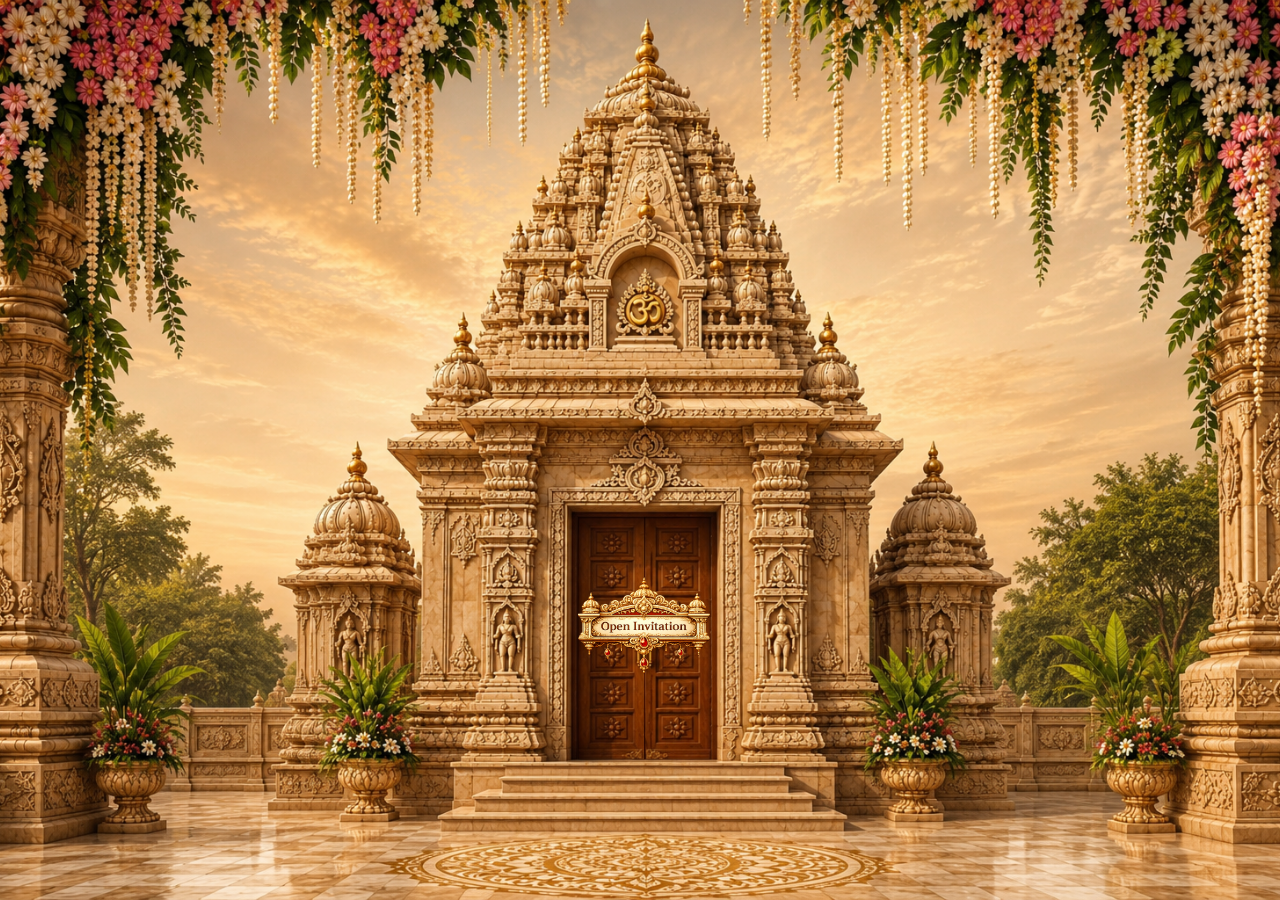
<file: index.html>
<!doctype html>
<html lang="en">
<head>
  <meta charset="utf-8">
  <meta name="viewport" content="width=device-width, initial-scale=1, viewport-fit=cover">
  <meta name="theme-color" content="#2b1208">
  <meta name="description" content="Save the Date - 30th August">

  <meta property="og:type" content="website">
  <meta property="og:title" content="Ashwin &amp; Dilu — Wedding Invitation">
  <meta property="og:description" content="Save the Date - 30th August">
  <meta property="og:image" content="/assets/og-image.png">
  <meta property="og:image:secure_url" content="/assets/og-image.png">
  <meta property="og:image:type" content="image/jpeg">
  <meta property="og:image:width" content="1200">
  <meta property="og:image:height" content="630">
  <meta property="og:image:alt" content="Wedding invitation for Ashwin and Dilu">
  <meta name="twitter:card" content="summary_large_image">
  <meta name="twitter:title" content="Ashwin &amp; Dilu — Wedding Invitation">
  <meta name="twitter:description" content="Save the Date - 30th August">
  <meta name="twitter:image" content="/assets/og-image.png">
  <meta name="twitter:image:alt" content="Wedding invitation for Ashwin and Dilu">

  <title>Ashwin &amp; Dilu — Wedding Invitation</title>
  <link rel="stylesheet" href="styles.css">
  <script src="script.js" defer></script>
</head>
<body class="is-loading">
  <div class="loading-screen" role="status" aria-live="polite" aria-label="Loading wedding invitation">
    <span class="lamp-flame" aria-hidden="true"></span>
  </div>

  <main class="wedding-app" id="weddingApp">
    <section class="temple-scene" id="templeScene" aria-label="Wedding invitation entrance">
      <!-- One 3:2 coordinate space keeps every layer aligned to the temple art. -->
      <div class="temple-artwork" id="templeArtwork">
        <div class="invitation-stage" id="invitationStage">
          <div class="invitation-stage-inner">
            <img
              src="./assets/Invitation Page.webp"
              alt="Wedding invitation for Ashwin and Dilu"
              class="invitation-image"
              id="invitationImage"
              width="5275"
              height="7035"
              decoding="async"
              tabindex="-1"
            >
          </div>
        </div>

        <div class="doorway" aria-hidden="true">
          <img
            src="./assets/weddin temple door left.png"
            alt=""
            class="temple-door temple-door-left"
            width="76"
            height="276"
            decoding="async"
            draggable="false"
          >
          <img
            src="./assets/weddin temple door right.png"
            alt=""
            class="temple-door temple-door-right"
            width="76"
            height="276"
            decoding="async"
            draggable="false"
          >
        </div>

        <img
          src="./assets/weddin temple.png"
          alt=""
          class="temple-background"
          width="1536"
          height="1024"
          decoding="async"
          aria-hidden="true"
          draggable="false"
        >

        <button
          class="open-invitation-button"
          id="openInvitationButton"
          type="button"
          aria-label="Open wedding invitation"
          disabled
        >
          <img
            src="./assets/open button.png"
            alt=""
            width="1536"
            height="1024"
            decoding="async"
            draggable="false"
          >
        </button>
      </div>
    </section>

    <audio id="doorAudio" src="./assets/Card BG.m4a" preload="auto" aria-hidden="true"></audio>
  </main>
</body>
</html>
</file>
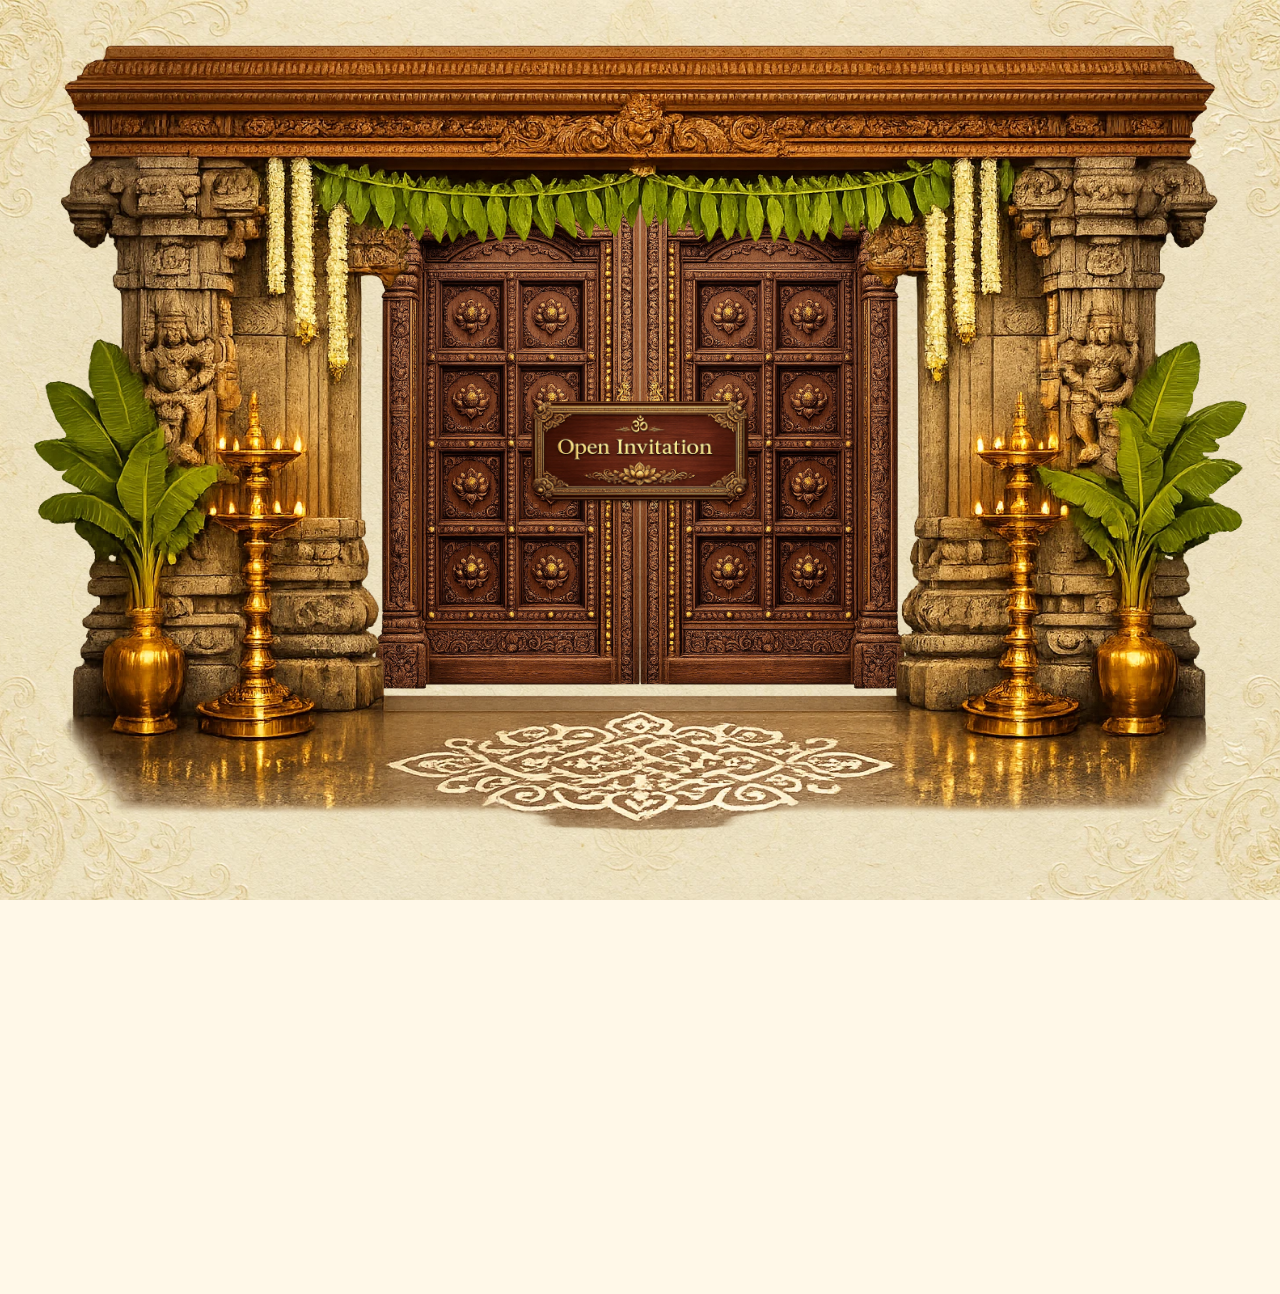
<file: Carf/wedding-invitation/index.html>
<!doctype html>
<html lang="en">
<head>
  <meta charset="utf-8">
  <meta name="viewport" content="width=device-width, initial-scale=1, viewport-fit=cover">
  <meta name="theme-color" content="#3e0912">
  <meta name="description" content="Save the Date - 30th August">

  <!-- Social sharing metadata. Replace the relative image URL with the final
       absolute production URL if your hosting platform requires one. -->
  <meta property="og:type" content="website">
  <meta property="og:title" content="Ashwin &amp; Dilu — Wedding Invitation">
  <meta property="og:description" content="Save the Date - 30th August">
  <meta property="og:image" content="assets/OG%20image.png">
  <meta property="og:image:type" content="image/png">
  <meta property="og:image:width" content="5000">
  <meta property="og:image:height" content="2625">
  <meta property="og:image:alt" content="Wedding invitation for Ashwin and Dilu">
  <meta name="twitter:card" content="summary_large_image">
  <meta name="twitter:title" content="Ashwin &amp; Dilu — Wedding Invitation">
  <meta name="twitter:description" content="Save the Date - 30th August">
  <meta name="twitter:image" content="assets/OG%20image.png">
  <meta name="twitter:image:alt" content="Wedding invitation for Ashwin and Dilu">

  <title>Wedding Invitation</title>
  <link rel="stylesheet" href="styles.css">
  <script src="script.js" defer></script>
</head>
<body class="is-loading">
  <div class="loading-screen" role="status" aria-live="polite" aria-label="Loading wedding invitation">
    <span class="lamp-flame" aria-hidden="true"></span>
  </div>

  <!-- Starts from the invitation button and plays once; no loop or controls. -->
  <audio id="background-music" src="assets/Card%20BG.m4a" preload="auto" aria-hidden="true"></audio>

  <main class="wedding-experience" id="wedding-experience">
    <section class="opening-scene" aria-label="Temple entrance">
      <div class="temple" aria-hidden="true">
        <div class="invitation-preview"></div>

        <picture class="door left-door">
          <source media="(max-width: 768px)" srcset="assets/left-door-mobile.webp">
          <img src="assets/left-door-desktop.webp" alt="" draggable="false">
        </picture>

        <picture class="door right-door">
          <source media="(max-width: 768px)" srcset="assets/right-door-mobile.webp">
          <img src="assets/right-door-desktop.webp" alt="" draggable="false">
        </picture>

        <picture class="temple-frame">
          <source media="(max-width: 768px)" srcset="assets/temple-frame-mobile.webp">
          <img src="assets/temple-frame-desktop.webp" alt="" draggable="false">
        </picture>
      </div>

      <button class="open-button" type="button" aria-label="Open wedding invitation" disabled>
        <img src="assets/open-invitation-button.webp" alt="" draggable="false">
      </button>
    </section>

    <section class="invitation" id="invitation" tabindex="-1" aria-label="Wedding invitation">
      <div class="invitation-pages">
        <!-- Add or remove page figures here. Keep them in invitation order.
             Copy this figure, increment the filename/alt text, and use
             loading="lazy" on every page after the first. -->
        <figure class="invitation-page">
          <img src="assets/invitation-pages/page-1.webp" alt="Wedding invitation, page 1" width="1170" height="3330" decoding="async" fetchpriority="high">
        </figure>
      </div>

      <!-- Replace this file at the same path, or update href when changing the PDF. -->
      <a class="download-button" href="assets/wedding-invitation.pdf" download>Download Invitation</a>
    </section>
  </main>
</body>
</html>
</file>
<file: styles.css>
:root {
  --ivory: #fff6df;
  --gold: #d7a53d;
  --deep-brown: #1b0b05;
  --door-duration: 2000ms; /* Keep in sync with script.js. */
  --zoom-duration: 950ms;
  --cinematic-ease: cubic-bezier(0.65, 0, 0.35, 1);
}

*,
*::before,
*::after {
  box-sizing: border-box;
}

html,
body {
  width: 100%;
  min-width: 320px;
  min-height: 100%;
  margin: 0;
  overflow: hidden;
  background: var(--deep-brown);
}

body {
  color: var(--ivory);
  font-family: Georgia, "Times New Roman", serif;
  -webkit-tap-highlight-color: transparent;
}

button {
  font: inherit;
}

.loading-screen {
  position: fixed;
  z-index: 100;
  inset: 0;
  display: grid;
  place-items: center;
  background: #fff7e7;
  opacity: 1;
  visibility: visible;
  transition: opacity 420ms ease, visibility 420ms ease;
}

body.is-ready .loading-screen {
  opacity: 0;
  visibility: hidden;
  pointer-events: none;
}

.lamp-flame {
  width: 18px;
  height: 30px;
  border-radius: 72% 28% 68% 32% / 72% 34% 66% 28%;
  background: #d98219;
  box-shadow: 0 0 17px 4px rgb(217 130 25 / 32%);
  transform: rotate(45deg);
  animation: lampFlame 850ms ease-in-out infinite alternate;
}

.wedding-app,
.temple-scene {
  width: 100vw;
  height: 100vh;
  min-height: 100vh;
  height: 100dvh;
  min-height: 100dvh;
  overflow: hidden;
}

.wedding-app {
  position: relative;
  opacity: 0;
  transition: opacity 420ms ease;
}

body.is-ready .wedding-app {
  opacity: 1;
}

.temple-scene {
  position: relative;
  padding-top: env(safe-area-inset-top);
  padding-right: env(safe-area-inset-right);
  padding-bottom: env(safe-area-inset-bottom);
  padding-left: env(safe-area-inset-left);
  /* background: #fbebd9; */
  background: #241006;
  isolation: isolate;
}

/*
 * The single temple asset is 1536×1024 (3:2). Its height always follows the
 * viewport, so the image, doorway, doors, and button scale as one composition.
 * Narrow screens naturally crop only the artwork's outer left/right edges.
 */
.temple-artwork {
  position: absolute;
  z-index: 1;
  top: 50%;
  left: 50%;
  width: 150vh;
  height: 100vh;
  width: 150dvh;
  height: 100dvh;
  overflow: visible;
  transform: translate(-50%, -50%);
  transform-origin: center;
  transition: filter 750ms ease, transform 900ms var(--cinematic-ease);
}

.temple-background {
  position: absolute;
  z-index: 4;
  inset: 0;
  width: 100%;
  height: 100%;
  display: block;
  object-fit: contain;
  pointer-events: none;
  user-select: none;
}

/*
 * Doorway coordinates measured from weddin temple.png's transparent opening:
 * x=697, y=588, width=152, height=276 on a 1536×1024 canvas.
 * Fine-tune only these four values if the temple artwork is ever replaced.
 */
.temple-artwork {
  --doorway-left: 45.377604%;
  --doorway-top: 57.421875%;
  --doorway-width: 9.895833%;
  --doorway-height: 26.953125%;
  --button-left: 50.325521%; /* Exact horizontal centre of the doorway. */
  --button-top: 70.898438%; /* Exact vertical centre of the doorway. */
}

.doorway,
.invitation-stage {
  position: absolute;
  top: var(--doorway-top);
  left: var(--doorway-left);
  width: var(--doorway-width);
  height: var(--doorway-height);
}

.doorway {
  z-index: 3;
  overflow: visible;
  perspective: 1600px;
  transform-style: preserve-3d;
  transition: filter 750ms ease;
}

.temple-door {
  position: absolute;
  top: 0;
  width: 50%;
  height: 100%;
  display: block;
  object-fit: fill;
  backface-visibility: hidden;
  will-change: transform, filter, opacity;
  transition:
    transform var(--door-duration) var(--cinematic-ease),
    filter var(--door-duration) ease,
    opacity 180ms ease;
  user-select: none;
}

.temple-door-left {
  left: 0;
  transform-origin: left center;
}

.temple-door-right {
  right: 0;
  transform-origin: right center;
}

.invitation-stage {
  z-index: 2;
  display: flex;
  align-items: center;
  justify-content: center;
  overflow: hidden;
  background: #fbebd9;
    /* background: #321003; */
  opacity: 0;
  transform: scale(0.82);
  transform-origin: center;
  filter: blur(8px);
  will-change: opacity, transform, filter;
  transition:
    opacity 800ms ease 320ms,
    transform 1000ms var(--cinematic-ease) 260ms,
    filter 850ms ease 280ms,
    background-color 700ms ease;
}

.invitation-stage-inner {
  width: 100%;
  height: 100%;
  display: flex;
  align-items: center;
  justify-content: center;
}

.invitation-image {
  width: 100%;
  height: auto;
  max-width: 100%;
  display: block;
  object-fit: contain;
  /* box-shadow: 0 8px 30px rgb(0 0 0 / 22%); */
  transform-origin: top left;
}

.open-invitation-button {
  position: absolute;
  z-index: 5;
  top: var(--button-top);
  left: var(--button-left);
  width: clamp(170px, 26dvh, 300px);
  min-height: 44px;
  padding: 0;
  border: 0;
  border-radius: 12px;
  background: transparent;
  cursor: pointer;
  transform: translate(-50%, -50%);
  animation: invitationButtonPulse 2.7s ease-in-out infinite;
  transition: opacity 320ms ease, transform 320ms ease, filter 220ms ease;
}

.open-invitation-button img {
  width: 100%;
  height: auto;
  display: block;
  pointer-events: none;
  user-select: none;
  transition: transform 180ms ease;
}

.open-invitation-button:hover img {
  transform: scale(1.035);
}

.open-invitation-button:active img {
  transform: scale(0.975);
}

.open-invitation-button:focus-visible,
.invitation-image:focus-visible {
  outline: 3px solid var(--ivory);
  outline-offset: 5px;
}

.open-invitation-button:disabled {
  cursor: default;
}

.wedding-app.invitation-open .open-invitation-button {
  opacity: 0;
  transform: translate(-50%, -50%) scale(0.82);
  animation: none;
  pointer-events: none;
}

.wedding-app.invitation-open .temple-door-left {
  transform: perspective(1600px) rotateY(-105deg);
  filter: brightness(0.72) drop-shadow(10px 5px 10px rgb(0 0 0 / 32%));
}

.wedding-app.invitation-open .temple-door-right {
  transform: perspective(1600px) rotateY(105deg);
  filter: brightness(0.72) drop-shadow(-10px 5px 10px rgb(0 0 0 / 32%));
}

.wedding-app.invitation-open .invitation-stage {
  opacity: 1;
  transform: scale(1);
  filter: blur(0);
}

.wedding-app.invitation-expanded .temple-artwork {
  filter: brightness(0.42) blur(2px);
  transform: translate(-50%, -50%) scale(1.015);
}

.wedding-app.invitation-expanded .doorway {
  filter: brightness(0.55) blur(1px);
}

.wedding-app.invitation-expanded .invitation-stage {
  --reading-pad-top: max(20px, env(safe-area-inset-top));
  --reading-pad-right: max(14px, env(safe-area-inset-right));
  --reading-pad-bottom: max(20px, env(safe-area-inset-bottom));
  --reading-pad-left: max(14px, env(safe-area-inset-left));
  position: fixed;
  z-index: 20;
  inset: 0;
  width: 100%;
  height: 100dvh;
  min-height: 100vh;
  display: block;
  overflow-x: hidden;
  overflow-y: auto;
  padding:
    var(--reading-pad-top)
    var(--reading-pad-right)
    var(--reading-pad-bottom)
    var(--reading-pad-left);
      background: rgb(18 10 5 / 0%);
  /* background: rgb(18 10 5 / 88%); */
  opacity: 1;
  transform: none;
  filter: none;
  transition: background-color 700ms ease;
  overscroll-behavior: contain;
  -webkit-overflow-scrolling: touch;
}

.wedding-app.invitation-expanded .invitation-stage-inner {
  width: 100%;
  height: auto;
  min-height: calc(
    100vh - var(--reading-pad-top) - var(--reading-pad-bottom)
  );
  min-height: calc(
    100dvh - var(--reading-pad-top) - var(--reading-pad-bottom)
  );
  display: flex;
  flex-direction: column;
  align-items: center;
  justify-content: flex-start;
}

.wedding-app.invitation-expanded .invitation-image {
  width: min(94vw, 900px);
  height: auto;
  max-width: 100%;
  flex: 0 0 auto;
  margin-block: auto;
  border-radius: 4px;
  box-shadow: 0 14px 46px rgb(0 0 0 / 38%);
}

@keyframes invitationButtonPulse {
  0%, 100% {
    transform: translate(-50%, -50%) scale(1);
    filter: drop-shadow(0 8px 18px rgb(0 0 0 / 35%));
  }
  50% {
    transform: translate(-50%, -54%) scale(1.035);
    filter: drop-shadow(0 12px 26px rgb(212 175 55 / 48%));
  }
}

@keyframes lampFlame {
  from {
    transform: rotate(43deg) scale(0.9, 1);
    opacity: 0.78;
  }
  to {
    transform: rotate(47deg) scale(1.05, 1.1);
    opacity: 1;
  }
}

@media (max-height: 520px) and (orientation: landscape) {
  .open-invitation-button {
    width: clamp(138px, 25dvh, 190px);
  }
}

@media (prefers-reduced-motion: reduce) {
  *,
  *::before,
  *::after {
    animation-duration: 0.01ms !important;
    animation-iteration-count: 1 !important;
    scroll-behavior: auto !important;
  }

  .wedding-app.invitation-open .temple-door-left,
  .wedding-app.invitation-open .temple-door-right {
    transform: none;
    opacity: 0;
    filter: none;
    transition: opacity 180ms ease !important;
  }

  .wedding-app.invitation-open .invitation-stage {
    opacity: 1;
    transform: none;
    filter: none;
    transition: none !important;
  }

  .wedding-app.invitation-expanded .temple-artwork,
  .wedding-app.invitation-expanded .doorway {
    transition: none !important;
  }

}
</file>
<file: Carf/wedding-invitation/styles.css>
:root {
  --maroon: #4b0b17;
  --maroon-dark: #26050b;
  --gold: #c49a45;
  --gold-light: #e2c47d;
  --ivory: #fff8e8;
  --teak: #3a1c14;

  /* Asset alignment controls: fine-tune these after replacing temple artwork. */
  --temple-width: min(97vw, calc(96dvh * 1.5), 1700px);
  --temple-height: calc(var(--temple-width) * 2 / 3);
  --door-width: 23.5%;
  --door-height: 66%;
  --door-top: 14%;
  --left-door-position: 26.5%;
  --right-door-position: 26.5%;

  /* Animation timing controls. Keep matching values in script.js. */
  --button-fade-duration: 300ms;
  --door-duration: 1800ms;
  --scene-exit-duration: 900ms;
  --cinematic-ease: cubic-bezier(0.65, 0, 0.35, 1);
}

*,
*::before,
*::after {
  box-sizing: border-box;
}

html {
  min-width: 320px;
  background: var(--ivory);
  overflow-x: clip;
  scroll-behavior: smooth;
}

body {
  min-width: 320px;
  min-height: 100%;
  margin: 0;
  color: var(--maroon-dark);
  background: var(--ivory) url("assets/background-texture.webp") center / 520px auto repeat;
  font-family: Georgia, "Times New Roman", serif;
  overflow-x: clip;
}

body.is-loading,
body.is-closed,
body.is-opening {
  height: 100vh;
  height: 100dvh;
  overflow: hidden;
}

button,
a {
  -webkit-tap-highlight-color: transparent;
}

.loading-screen {
  position: fixed;
  z-index: 100;
  inset: 0;
  display: grid;
  place-items: center;
  background: var(--ivory);
  opacity: 1;
  visibility: visible;
  transition: opacity 450ms ease, visibility 450ms ease;
}

body.is-ready .loading-screen {
  opacity: 0;
  visibility: hidden;
  pointer-events: none;
}

.lamp-flame {
  width: 19px;
  height: 32px;
  border-radius: 70% 30% 65% 35% / 70% 35% 65% 30%;
  background: #d9871c;
  box-shadow: 0 0 16px 4px rgb(217 135 28 / 35%);
  transform: rotate(45deg);
  animation: flame 900ms ease-in-out infinite alternate;
}

.wedding-experience {
  position: relative;
  overflow-x: clip;
}

.opening-scene {
  position: fixed;
  z-index: 10;
  inset: 0;
  width: 100%;
  height: 100dvh;
  min-height: 100vh;
  display: grid;
  place-items: center;
  padding-top: env(safe-area-inset-top);
  padding-right: env(safe-area-inset-right);
  padding-bottom: env(safe-area-inset-bottom);
  padding-left: env(safe-area-inset-left);
  overflow: clip;
  background: var(--teak) url("assets/background-texture.webp") center / cover;
  transition: opacity var(--scene-exit-duration) ease, transform var(--scene-exit-duration) var(--cinematic-ease), visibility var(--scene-exit-duration);
}

.temple {
  position: relative;
  width: var(--temple-width);
  height: var(--temple-height);
  max-width: calc(100vw - env(safe-area-inset-left) - env(safe-area-inset-right));
  max-height: calc(100dvh - env(safe-area-inset-top) - env(safe-area-inset-bottom));
  isolation: isolate;
  perspective: 1400px;
  /* scale: 150%; */
}

.temple-frame,
.temple-frame img {
  position: absolute;
  z-index: 4;
  inset: 0;
  width: 100%;
  height: 100%;
  display: block;
  object-fit: contain;
  pointer-events: none;
  user-select: none;
}

img.image-unavailable {
  visibility: hidden;
}

.invitation-preview {
  position: absolute;
  z-index: 1;
  top: var(--door-top);
  left: 50%;
  width: calc(var(--door-width) * 2);
  height: var(--door-height);
  transform: translateX(-50%) scale(0.985);
  overflow: hidden;
  background: var(--ivory) url("assets/invitation-pages/page-1.webp") top center / contain no-repeat;
  opacity: 0;
  filter: blur(5px);
  transition: opacity 800ms ease, filter 1000ms ease, transform 1000ms ease;
}

.door {
  position: absolute;
  z-index: 3;
  top: var(--door-top);
  width: var(--door-width);
  height: var(--door-height);
  display: block;
  overflow: hidden;
  will-change: transform, filter, opacity;
  backface-visibility: hidden;
  transition: transform var(--door-duration) var(--cinematic-ease), filter var(--door-duration) ease, opacity 600ms ease;
}

.door img {
  position: absolute;
  top: 0;
  width: auto;
  height: 100%;
  display: block;
  object-fit: contain;
  user-select: none;
}

.left-door {
  z-index: 2;
  left: var(--left-door-position);
  transform-origin: left center;
}

.left-door img {
  right: -18.5%;
}

.right-door {
  z-index: 3;
  right: var(--right-door-position);
  transform-origin: right center;
}

.right-door img {
  left: -18.5%;
}

.open-button {
  position: absolute;
  z-index: 5;
  top: 50%;
  left: 50%;
  width: clamp(150px, 19vw, 245px);
  aspect-ratio: 2.15;
  min-height: 44px;
  padding: 0;
  border: 0;
  border-radius: 999px;
  background: transparent;
  overflow: hidden;
  cursor: pointer;
  transform: translate(-50%, -50%);
  animation: float 2.8s ease-in-out infinite;
  transition: opacity var(--button-fade-duration) ease, filter 180ms ease;
}

.open-button img {
  position: absolute;
  top: 50%;
  left: 0;
  width: 100%;
  height: auto;
  display: block;
  object-fit: contain;
  transform: translateY(-41.9%);
  transition: transform 180ms ease;
}

.open-button:hover {
  filter: brightness(1.06);
  animation-play-state: paused;
}

.open-button:hover img {
  transform: translateY(-41.9%) scale(1.035);
}

.open-button:active img {
  transform: translateY(-41.9%) scale(0.975);
}

.open-button:focus-visible,
.download-button:focus-visible,
.invitation:focus-visible {
  outline: 3px solid var(--gold-light);
  outline-offset: 5px;
}

.open-button:disabled {
  cursor: default;
}

.invitation {
  position: relative;
  z-index: 1;
  min-height: 100vh;
  padding: max(28px, env(safe-area-inset-top)) max(12px, env(safe-area-inset-right)) max(42px, env(safe-area-inset-bottom)) max(12px, env(safe-area-inset-left));
  background: var(--ivory) url("assets/background-texture.webp") center top / 520px auto repeat;
  opacity: 0;
  transform: scale(0.985);
  filter: blur(4px);
  pointer-events: none;
  transition: opacity 900ms ease, transform 1000ms var(--cinematic-ease), filter 1000ms ease;
}

.invitation-pages {
  display: grid;
  justify-items: center;
  gap: clamp(10px, 1.5vw, 18px);
}

.invitation-page {
  width: min(92vw, 850px);
  margin: 0;
  line-height: 0;
  background: var(--ivory);
  box-shadow: 0 7px 24px rgb(38 5 11 / 12%);
}

.invitation-page img {
  width: 100%;
  height: auto;
  display: block;
  object-fit: contain;
}

.download-button {
  width: fit-content;
  min-height: 44px;
  margin: clamp(26px, 4vw, 46px) auto 0;
  padding: 11px 20px;
  display: flex;
  align-items: center;
  justify-content: center;
  border: 1px solid var(--gold);
  border-radius: 3px;
  color: var(--ivory);
  background: var(--maroon);
  box-shadow: 0 3px 10px rgb(38 5 11 / 10%);
  font: 600 0.9rem/1.2 Georgia, "Times New Roman", serif;
  letter-spacing: 0.025em;
  text-decoration: none;
  transition: background-color 180ms ease, color 180ms ease, transform 180ms ease;
}

.download-button:hover {
  color: var(--maroon-dark);
  background: var(--gold-light);
  transform: translateY(-1px);
}

.wedding-experience.is-activated .open-button {
  opacity: 0;
  pointer-events: none;
  animation: none;
}

.wedding-experience.invitation-open .left-door {
  transform: perspective(1400px) rotateY(-105deg);
  filter: brightness(0.72) drop-shadow(12px 5px 12px rgb(0 0 0 / 28%));
}

.wedding-experience.invitation-open .right-door {
  transform: perspective(1400px) rotateY(105deg);
  filter: brightness(0.72) drop-shadow(-12px 5px 12px rgb(0 0 0 / 28%));
}

.wedding-experience.is-revealing .invitation-preview {
  opacity: 1;
  transform: translateX(-50%) scale(1);
  filter: blur(0);
}

.wedding-experience.is-revealing .invitation {
  opacity: 1;
  transform: scale(1);
  filter: blur(0);
}

.wedding-experience.is-readable .invitation {
  pointer-events: auto;
}

.wedding-experience.is-readable .opening-scene {
  opacity: 0;
  transform: translateY(-8vh) scale(1.015);
  visibility: hidden;
  pointer-events: none;
}

@keyframes float {
  0%, 100% { transform: translate(-50%, -50%); }
  50% { transform: translate(-50%, calc(-50% - 6px)); }
}

@keyframes flame {
  from { transform: rotate(43deg) scale(0.9, 1); opacity: 0.78; }
  to { transform: rotate(47deg) scale(1.05, 1.1); opacity: 1; }
}

/* Mobile temple geometry: tune these values without affecting desktop. */
@media (max-width: 768px) {
  :root {
    --mobile-frame-ratio: 0.666667;
    --mobile-temple-width: clamp(
      245px,
      min(100vw, calc((100dvh - env(safe-area-inset-top) - env(safe-area-inset-bottom)) * var(--mobile-frame-ratio))),
      720px
    );
    --mobile-temple-height: calc(var(--mobile-temple-width) * 3 / 2);
    --mobile-doorway-width: 54%;
    --mobile-door-width: calc(var(--mobile-doorway-width) / 2);
    --mobile-door-top: 15%;
    --mobile-door-bottom: 15.5%;
    --mobile-door-height: calc(100% - var(--mobile-door-top) - var(--mobile-door-bottom));
    --mobile-left-door-left: calc((100% - var(--mobile-doorway-width)) / 2);
    --mobile-right-door-right: calc((100% - var(--mobile-doorway-width)) / 2);
    --mobile-button-offset: calc(var(--mobile-temple-height) * -0.0025);

    --temple-width: var(--mobile-temple-width);
    --temple-height: var(--mobile-temple-height);
    --door-width: var(--mobile-door-width);
    --door-height: var(--mobile-door-height);
    --door-top: var(--mobile-door-top);
    --left-door-position: var(--mobile-left-door-left);
    --right-door-position: var(--mobile-right-door-right);
  }

  .temple {
    position: relative;
    width: var(--temple-width);
    height: var(--temple-height);
    max-width: calc(100vw - env(safe-area-inset-left) - env(safe-area-inset-right));
    max-height: calc(100dvh - env(safe-area-inset-top) - env(safe-area-inset-bottom));
    margin: auto;
    transform: none;
    scale: 150%;
  }

  .invitation-preview {
    z-index: 2;
    background-position: top center;
    background-size: cover;
  }

  /* Mobile remains a single framed invitation after the doors open. */
  .invitation {
    display: none;
  }

  .wedding-experience.is-readable .opening-scene {
    opacity: 1;
    visibility: visible;
    transform: none;
    pointer-events: none;
  }

  .temple-frame {
    z-index: 4;
    display: block;
  }

  .temple-frame,
  .temple-frame img {
    inset: 0;
    width: 100%;
    height: 100%;
    object-fit: contain;
  }

  .left-door {
    z-index: 3;
    left: var(--left-door-position);
    transform-origin: left center;
  }

  .right-door {
    z-index: 3;
    right: var(--right-door-position);
    transform-origin: right center;
  }

  .left-door img {
    right: -53%;
  }

  .right-door img {
    left: -53%;
  }

  .open-button {
    z-index: 5;
    top: calc(50% + var(--mobile-button-offset));
    width: clamp(154px, 46vw, 220px);
  }

  .opening-scene {
    min-height: 100dvh;
    overflow: hidden;
    padding-top: env(safe-area-inset-top);
    padding-bottom: env(safe-area-inset-bottom);
    background-size: auto 100%;
  }

  body,
  .wedding-experience {
    overflow-x: hidden;
  }
}

@media (max-height: 520px) and (orientation: landscape) {
  .open-button {
    width: clamp(130px, 20vw, 190px);
  }
}

@media (prefers-reduced-motion: reduce) {
  html { scroll-behavior: auto; }

  *,
  *::before,
  *::after {
    animation-duration: 0.01ms !important;
    animation-iteration-count: 1 !important;
    transition-duration: 180ms !important;
    scroll-behavior: auto !important;
  }

  .wedding-experience.invitation-open .left-door {
    transform: translateX(-16%) scale(0.98);
    opacity: 0;
    filter: none;
  }

  .wedding-experience.invitation-open .right-door {
    transform: translateX(16%) scale(0.98);
    opacity: 0;
    filter: none;
  }

  .wedding-experience.is-readable .opening-scene {
    transform: none;
  }

  .wedding-experience.is-revealing .invitation {
    transition: none !important;
  }
}
</file>
